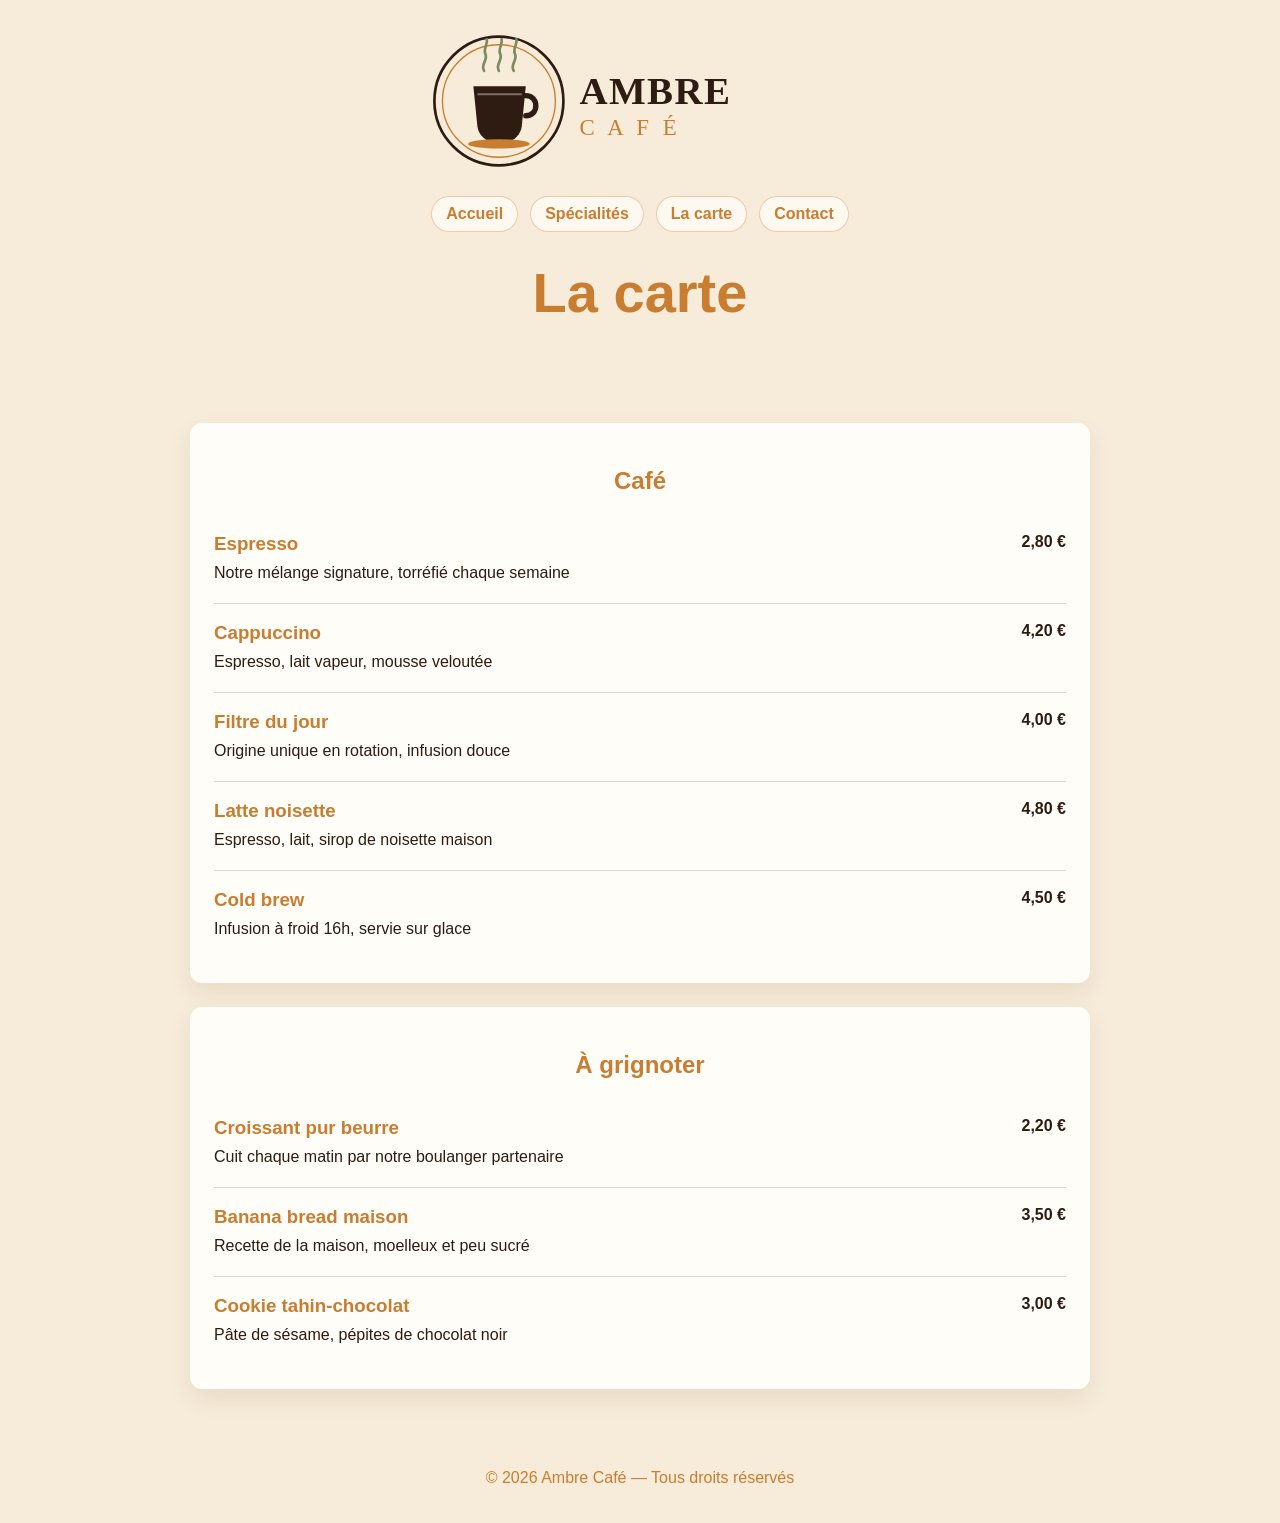
<file: la-carte.html>
<!DOCTYPE html>
<html lang="fr">
<head>
    <meta charset="UTF-8">
    <meta name="viewport" content="width=device-width, initial-scale=1.0">
    <link rel="shortcut icon" href="img/logo-icon.svg" type="image/x-icon">
    <link rel="stylesheet" href="style.css">
    <title>La carte - Ambre Café</title>
</head>
<body>
    <header>
        <a href="index.html"><img src="img/logo-wordmark.svg" alt="Logo Ambre Café" title="Retour à l'accueil"></a>
        <nav>
            <ul>
                <li><a href="index.html">Accueil</a></li>
                <li><a href="index.html#specialites">Spécialités</a></li>
                <li><a href="la-carte.html">La carte</a></li>
                <li><a href="index.html#contact">Contact</a></li>
            </ul>
        </nav>
        <h1>La carte</h1>
    </header>

    <main class="page-carte">
    <section class="cafe">
        <h2>Café</h2>
        <article class="menu-item">
            <div>
                <h3>Espresso</h3>
                <p>Notre mélange signature, torréfié chaque semaine</p>
            </div>
            <strong>2,80 €</strong>
        </article>
        <article class="menu-item">
            <div>
                <h3>Cappuccino</h3>
                <p>Espresso, lait vapeur, mousse veloutée</p>
            </div>
            <strong>4,20 €</strong>
        </article>
        <article class="menu-item">
            <div>
                <h3>Filtre du jour</h3>
                <p>Origine unique en rotation, infusion douce</p>
            </div>
            <strong>4,00 €</strong>
        </article>
        <article class="menu-item">
            <div>
                <h3>Latte noisette</h3>
                <p>Espresso, lait, sirop de noisette maison</p>
            </div>
            <strong>4,80 €</strong>
        </article>
        <article class="menu-item">
            <div>
                <h3>Cold brew</h3>
                <p>Infusion à froid 16h, servie sur glace</p>
            </div>
            <strong>4,50 €</strong>
        </article>
    </section>

    <section class="grignoter">
        <h2>À grignoter</h2>
        <article class="menu-item">
            <div>
                <h3>Croissant pur beurre</h3>
                <p>Cuit chaque matin par notre boulanger partenaire</p>
            </div>
            <strong>2,20 €</strong>
        </article>
        <article class="menu-item">
            <div>
                <h3>Banana bread maison</h3>
                <p>Recette de la maison, moelleux et peu sucré</p>
            </div>
            <strong>3,50 €</strong>
        </article>
        <article class="menu-item">
            <div>
                <h3>Cookie tahin-chocolat</h3>
                <p>Pâte de sésame, pépites de chocolat noir</p>
            </div>
            <strong>3,00 €</strong>
        </article>
    </section>
    </main>

    <footer>
        <p>© 2026 Ambre Café — Tous droits réservés</p>
    </footer>
</body>
</html>
</file>
<file: style.css>
:root{
    --principal-color: #F7ECD9;
    --primary-color: #2E1B12;
    --header-color: #C97D30;
    --logo-color: #7C8B5D;
    --survol-icon-color: #7C8B5D;
    --couleur-carte: #FFFDF8;
}

body{
    margin: 0;
    background-color: var(--principal-color);
    color: var(--primary-color);
    font-family: Poppins, Arial, sans-serif;
}

header,
footer{
    background-color: var(--principal-color);
    color: var(--header-color);
    text-align: center;
}

header{
    padding: 34px 20px 42px;
}

header img{
    max-width: 430px;
    width: 88%;
}

nav ul{
    display: flex;
    flex-wrap: wrap;
    justify-content: center;
    gap: 12px;
    margin: 24px 0 0;
    padding: 0;
    list-style: none;
}

nav a{
    display: inline-block;
    padding: 8px 14px;
    border: 1px solid rgba(201, 125, 48, 0.35);
    border-radius: 999px;
    background-color: rgba(255, 253, 248, 0.72);
    font-weight: 700;
}

nav a:hover{
    background-color: var(--header-color);
    color: var(--couleur-carte);
}

h1,
h2{
    text-align: center;
}

h1{
    margin: 28px 0 12px;
    font-size: clamp(2rem, 5vw, 3.5rem);
}

h2{
    color: var(--header-color);
}

a{
    color: var(--header-color);
    text-decoration: none;
}

main{
    max-width: 1100px;
    margin: 0 auto;
    padding: 20px;
}

article,
.nos-valeur,
.specialites,
.contact,
.horaire,
.cafe,
.grignoter{
    margin: 24px 0;
    padding: 24px;
    border-radius: 12px;
    background-color: var(--couleur-carte);
    box-shadow: 0 10px 24px rgba(46, 27, 18, 0.08);
}

article{
    text-align: center;
}

.hero{
    max-width: 780px;
    margin: 16px auto 0;
}

.hero p{
    max-width: 700px;
    margin: 10px auto;
    line-height: 1.7;
}

.slogan{
    color: var(--header-color);
    font-size: clamp(1.15rem, 3vw, 1.7rem);
    font-weight: 500;
}

.accroche{
    color: var(--primary-color);
    font-size: 1.15rem;
    font-weight: 700;
}

.button{
    display: inline-block;
    margin-top: 18px;
    padding: 10px 18px;
    border: 1px solid var(--header-color);
    border-radius: 6px;
    background-color: var(--header-color);
}

.button a{
    color: var(--couleur-carte);
    font-weight: 700;
}

.button:hover{
    background-color: var(--logo-color);
    border-color: var(--logo-color);
}

.a-propos{
    display: grid;
    grid-template-columns: repeat(2, 1fr);
    gap: 24px;
}

.specialites{
    text-align: center;
}

.cartes-specialites{
    display: grid;
    grid-template-columns: repeat(3, 1fr);
    gap: 22px;
    margin-top: 22px;
}

.cartes-specialites article{
    margin: 0;
    padding: 0 0 20px;
    overflow: hidden;
}

.cartes-specialites img{
    display: block;
    width: 100%;
    aspect-ratio: 4 / 3;
    object-fit: cover;
}

.cartes-specialites h3{
    margin: 18px 18px 8px;
    color: var(--header-color);
}

.cartes-specialites p{
    margin: 0 18px;
    line-height: 1.6;
}

.nos-valeur ul{
    max-width: 850px;
    margin: 0 auto;
    line-height: 1.7;
}

.nos-valeur li{
    margin-bottom: 12px;
}

.contact,
.horaire{
    text-align: center;
}

.contact a{
    font-weight: 700;
}

.reseaux-sociaux{
    display: flex;
    justify-content: center;
    margin: 30px 0;
}

.reseaux-sociaux img{
    transition: transform 0.2s ease;
}

.reseaux-sociaux img:hover{
    transform: scale(1.08);
}

table{
    width: min(900px, 100%);
    border-collapse: collapse;
    background-color: var(--couleur-carte);
}

th,
td{
    padding: 12px;
    border: 1px solid var(--primary-color);
    text-align: center;
}

th{
    background-color: var(--header-color);
    color: var(--couleur-carte);
}

.cafe,
.grignoter{
    display: flex;
    flex-direction: column;
    align-items: center;
}

.page-carte{
    max-width: 900px;
}

.page-carte .cafe,
.page-carte .grignoter{
    align-items: stretch;
}

.menu-item{
    display: flex;
    justify-content: space-between;
    gap: 22px;
    margin: 0;
    padding: 18px 0;
    border-radius: 0;
    border-bottom: 1px solid rgba(46, 27, 18, 0.16);
    background: transparent;
    box-shadow: none;
    text-align: left;
}

.menu-item:last-child{
    border-bottom: none;
}

.menu-item h3{
    margin: 0;
    color: var(--header-color);
}

.menu-item p{
    margin: 6px 0 0;
    line-height: 1.5;
}

.menu-item strong{
    color: var(--primary-color);
    white-space: nowrap;
}

footer{
    padding: 20px;
}

@media (max-width: 760px){
    header{
        padding: 24px 16px 34px;
    }

    main{
        padding: 14px;
    }

    .a-propos{
        grid-template-columns: 1fr;
    }

    .cartes-specialites{
        grid-template-columns: 1fr;
    }

    article,
    .nos-valeur,
    .contact,
    .horaire,
    .cafe,
    .grignoter{
        padding: 18px;
    }

    table{
        font-size: 0.9rem;
    }

    th,
    td{
        padding: 8px;
    }

    .menu-item{
        gap: 14px;
    }
}
</file>
